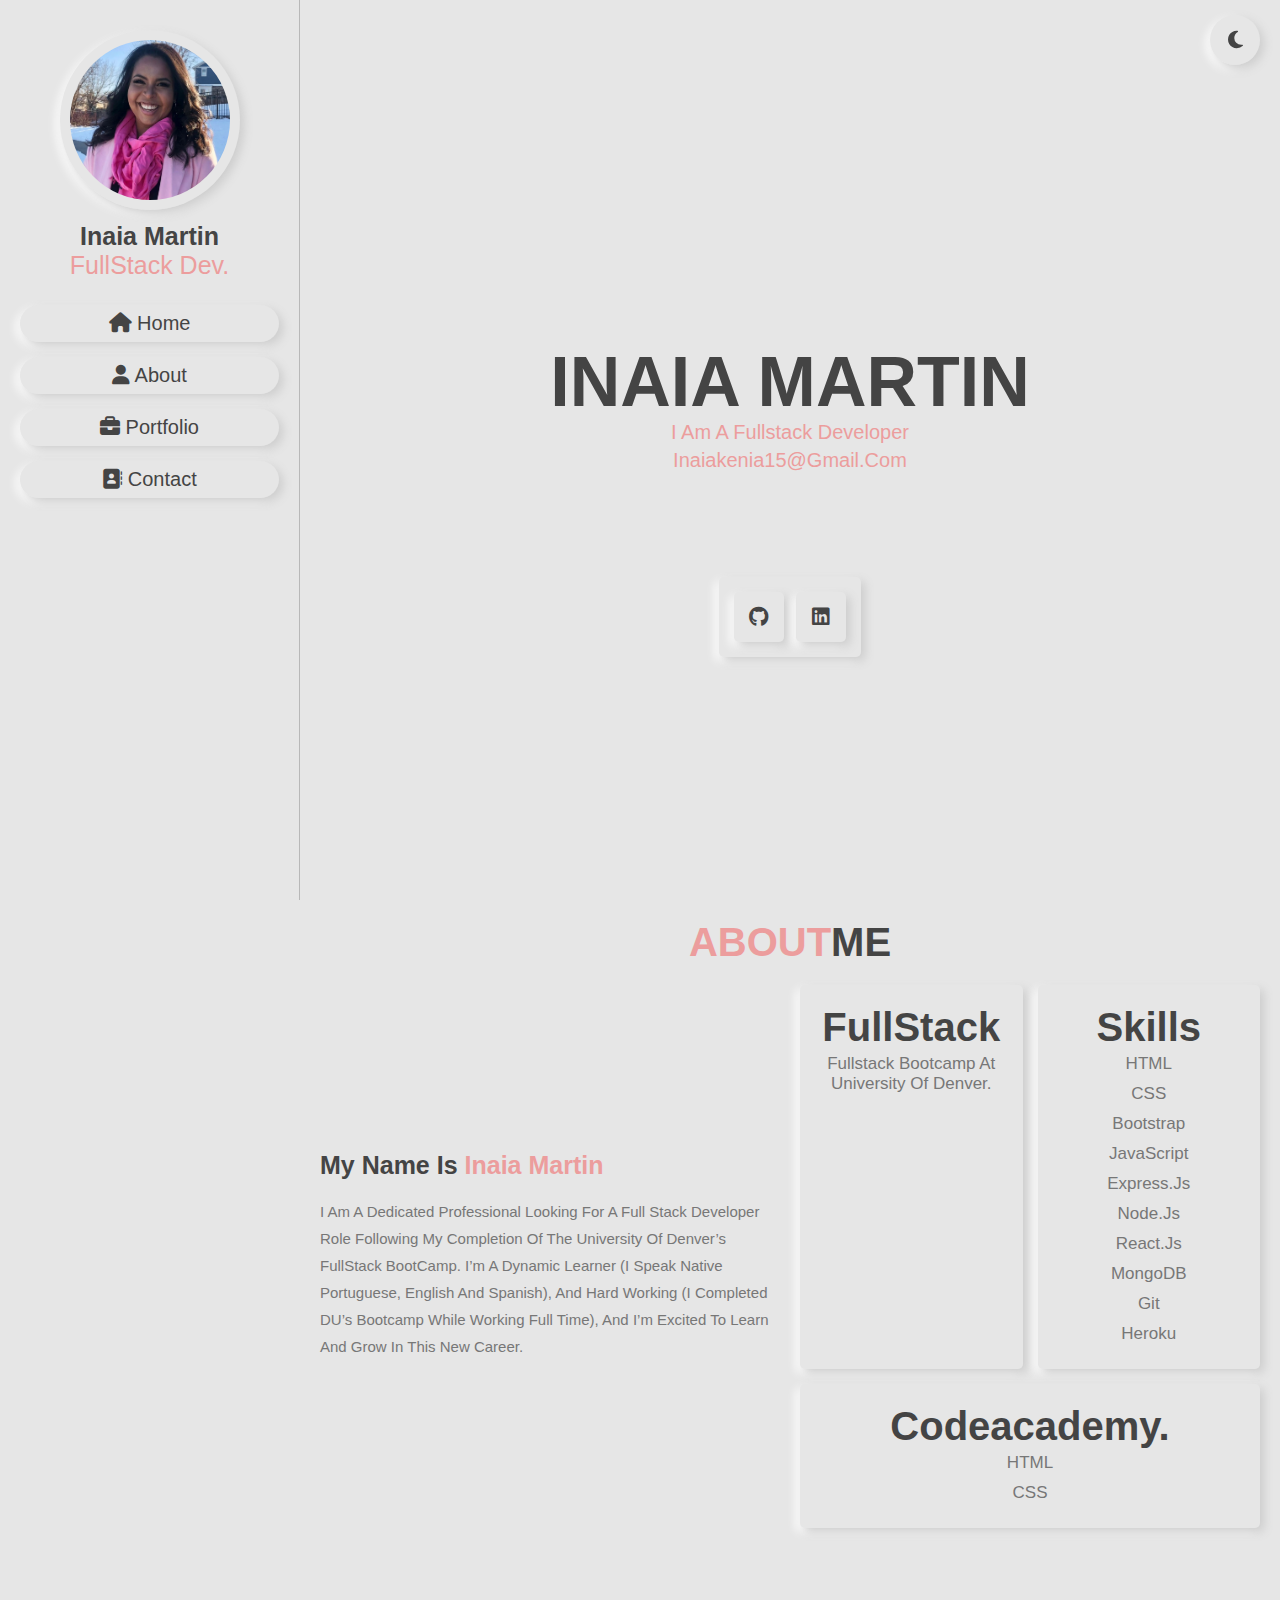
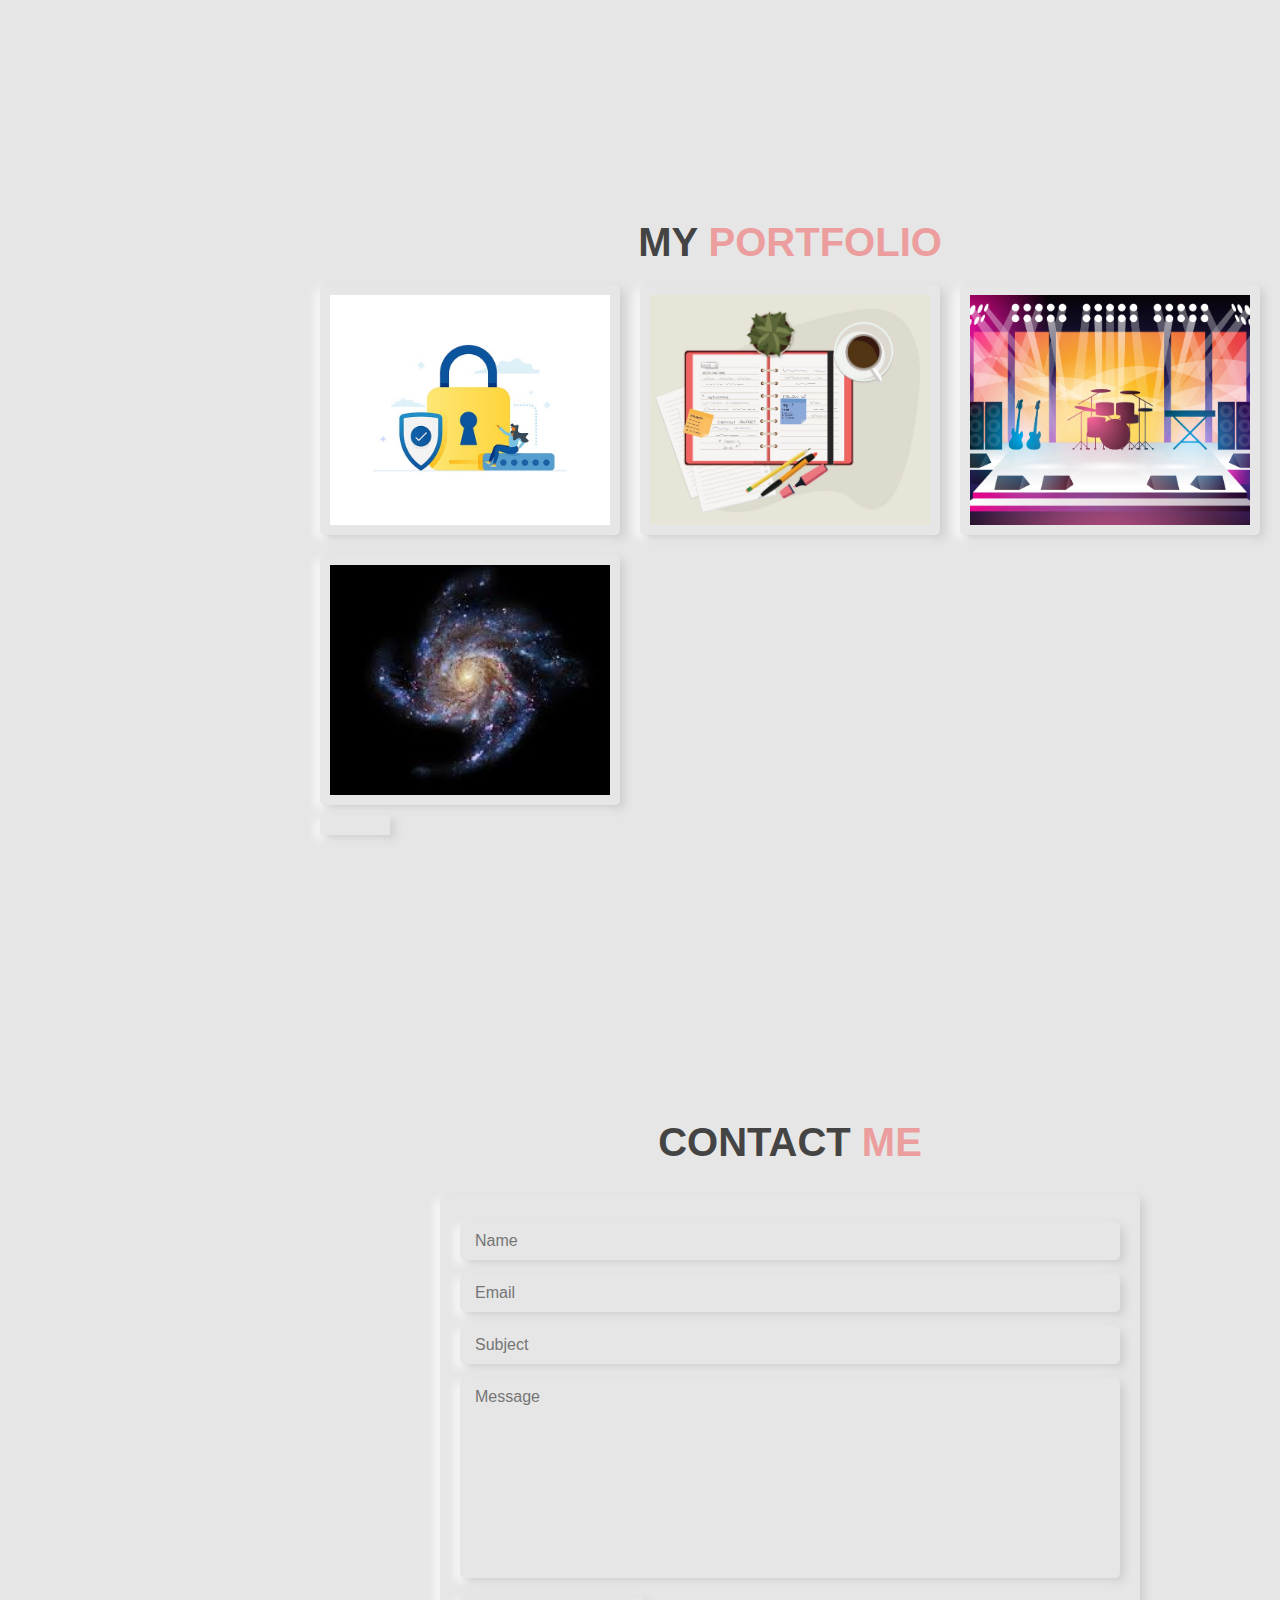
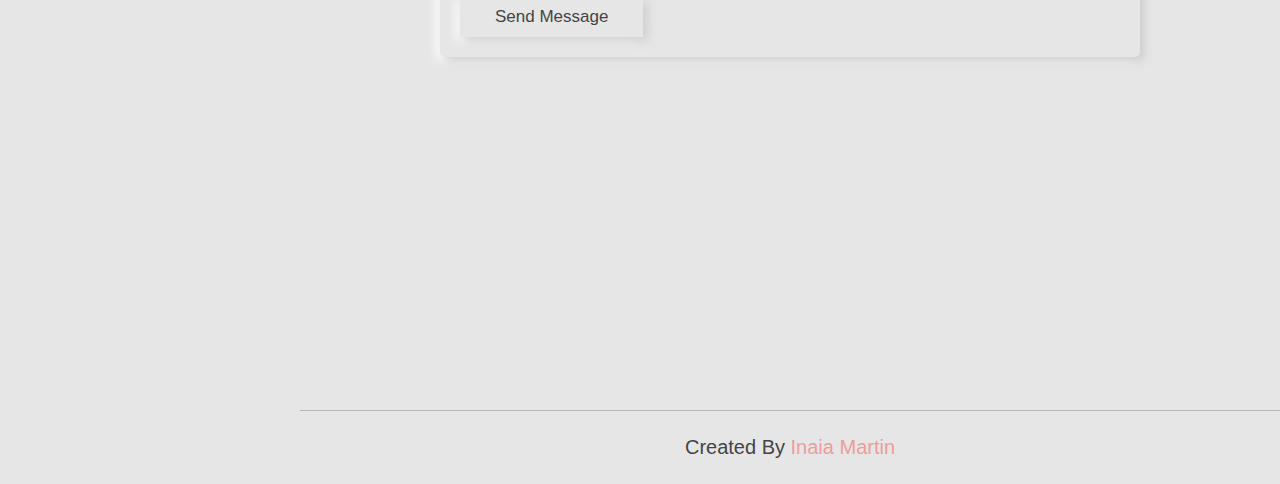
<file: index.html>
<!DOCTYPE html>
<html lang="en">
<head>
    <meta charset="UTF-8">
    <meta http-equiv="X-UA-Compatible" content="IE=edge">
    <meta name="viewport" content="width=device-width, initial-scale=1.0">
    <title>Home</title>
  <!-- custom css file link  -->
    <link rel="stylesheet" href="css/style.css">

    <!-- font link-->
    <link rel="stylesheet"  href="https://cdnjs.cloudflare.com/ajax/libs/font-awesome/6.1.1/css/all.min.css">
</head>

<body>

<!-- header section-->

<header class="header">

<div class="user">
    <img src="./images/inaia.jpeg" alt ="">
    <h3>Inaia Martin</h3>
    <p>FullStack Dev.</p>
</div>
    <nav class ="navbar">
        <a href="#home"> <i class="fas fa-home"></i><span>                                        Home</span></a>
        <a href="#about"> <i class="fas fa-user"></i><span>                                      About</span></a>
        <a href="#portifolio"> <i class="fas fa-briefcase"></i><span>                            Portfolio</span></a>
        <a href="#contact"> <i class="fas fa-address-book"></i><span>                            Contact</span></a>
    </nav>
</header>

<div id="menu-btn" class="fas fa-bars"></div>

<!-- theme toggler -->
<div id="theme-toggler" class="fas fa-moon"></div>

<!-- home section -->
<section class="home" id="home">

    <div class="content">
        <h3> Inaia Martin</h3>
        <p>I am a fullstack developer</p>
        <p>inaiakenia15@gmail.com</p>
       <a href="#home"></a>
    </div>

<div class="share">
    <a href="https://github.com/InaiaK" target="_blank" class="fab fa-github"></a>
    <a href="https://www.linkedin.com/in/inai%C3%A1-m-52660b16a/" target="_blank" class="fab fa-linkedin"></a>
</div>
</section>

<!-- About section -->

<section class="about" id="about">

    <h1 class="heading"><span>About</span>me</h1>

    <div class="row">
        <div class="content">
            <h3>my name is <span>Inaia Martin</span></h3>
    <p> I am a dedicated professional looking for a full stack developer role following my completion of the University of Denver’s FullStack BootCamp. 
        I’m a dynamic learner (I speak native Portuguese, English and Spanish), and hard working (I completed DU’s bootcamp while working full time), and I’m excited to learn and grow in this new career. 

</p>
        </div>
        <div class="box-container">
            <div class="box">
                <h3>FullStack</h3>
                <p>Fullstack bootcamp at University of Denver. </p>
                </div>
                    <div class="box">
                        <h3>Skills</h3>
                        <p>HTML </p>
                        <p>CSS </p>
                        <p>Bootstrap </p>
                        <p>JavaScript </p>
                        <p>Express.js </p>
                        <p>Node.js </p>
                        <p>React.Js </p>
                        <p>MongoDB</p>
                        <p>Git</p>
                        <p>Heroku</p>
                        </div>
                        <div class="box">
                            <h3>Codeacademy.</h3>
                            <p>HTML</p>
                            <p>CSS</p>
                            </div>
                        <!-- <div class="box">
                            <h3> BackEnd</h3>
                            <p>MySQL </p>
                            <p>MongoDB</p>
                             </div> -->

            </div>
        </div>
    </div>
</section>

<!-- Portifolio section -->

<section class="portifolio" id="portifolio">

    <h1 class="heading"> my <span>portfolio</span></h1>

    <div class="box-container">

        <div class="box">
            <img src="images/password.jpeg" alt="password">
            <div class="content">
                <h3>
              <a href="https://inaiak.github.io/Password-generator/" target="_blank">Password-generator</a>
              <a href="https://github.com/InaiaK/Password-generator" target="_blank">(repo link)</a>
            </h3>
        </div>
        </div>
            <div class="box">
                <img src="images/notetaker.jpeg" alt="notetaker">
                <div class="content">
                    <h3>
                  <a href="https://tranquil-dawn-45157.herokuapp.com/" target="_blank">Note taker</a>
                  <a href="https://github.com/InaiaK/Note-Taker" target="_blank">(repo link)</a>
                </h3>
                </div>
            </div>


                <div class="box">
                    <img src="images/event2.webp" alt="event">
                    <div class="content">
                        <h3>
                      <a href="https://inaiak.github.io/eventListener/" target="_blank">eventListner</a>
                      <a href="https://github.com/InaiaK/eventListener" target="_blank">(repo link)</a>
                    </h3>
                    </div>
                </div>

                    <div class="box">
                        <img src="images/realfake.jpg" alt="real-fake-store">
                        <div class="content">
                            <h3>
                          <a href="https://real-fake-store.herokuapp.com/" target="_blank">real-fake-store</a>
                          <a href="https://github.com/darrinling/real-fake-store" target="_blank">(repo link)</a>
                        </h3>
                        </div>
                    </div>
    </div>
    <a href="#portifolio" class="btn"></a>
</section>


<!-- Contact section -->


<section class="contact" id="contact">

    <h1 class="heading"> contact <span>me </span></h1>

    <form action="https://formsubmit.co/inaia5martin@gmail.com" method="POST" enctype="text/plain">  
        <input type="text" name="name" placeholder="Name" class="box" required>
        <input type="email" name="email" placeholder="Email" class="box" required>
        <input type="text" name="subject" placeholder="Subject" class="box" required>
        <textarea name="message" class="box" placeholder="Message" id="" cols="30" rows="10"></textarea>
        <input type="submit" value="send message" class="btn">

    </form>
    <a href="#contact"></a>
</section>

<!-- Credits section -->

<div class="credits"> created by <span>inaia martin</span></div>



    <!-- js file link-->
    <script type="text/javascript" src="script.js"></script>
</body>
</html>
</file>
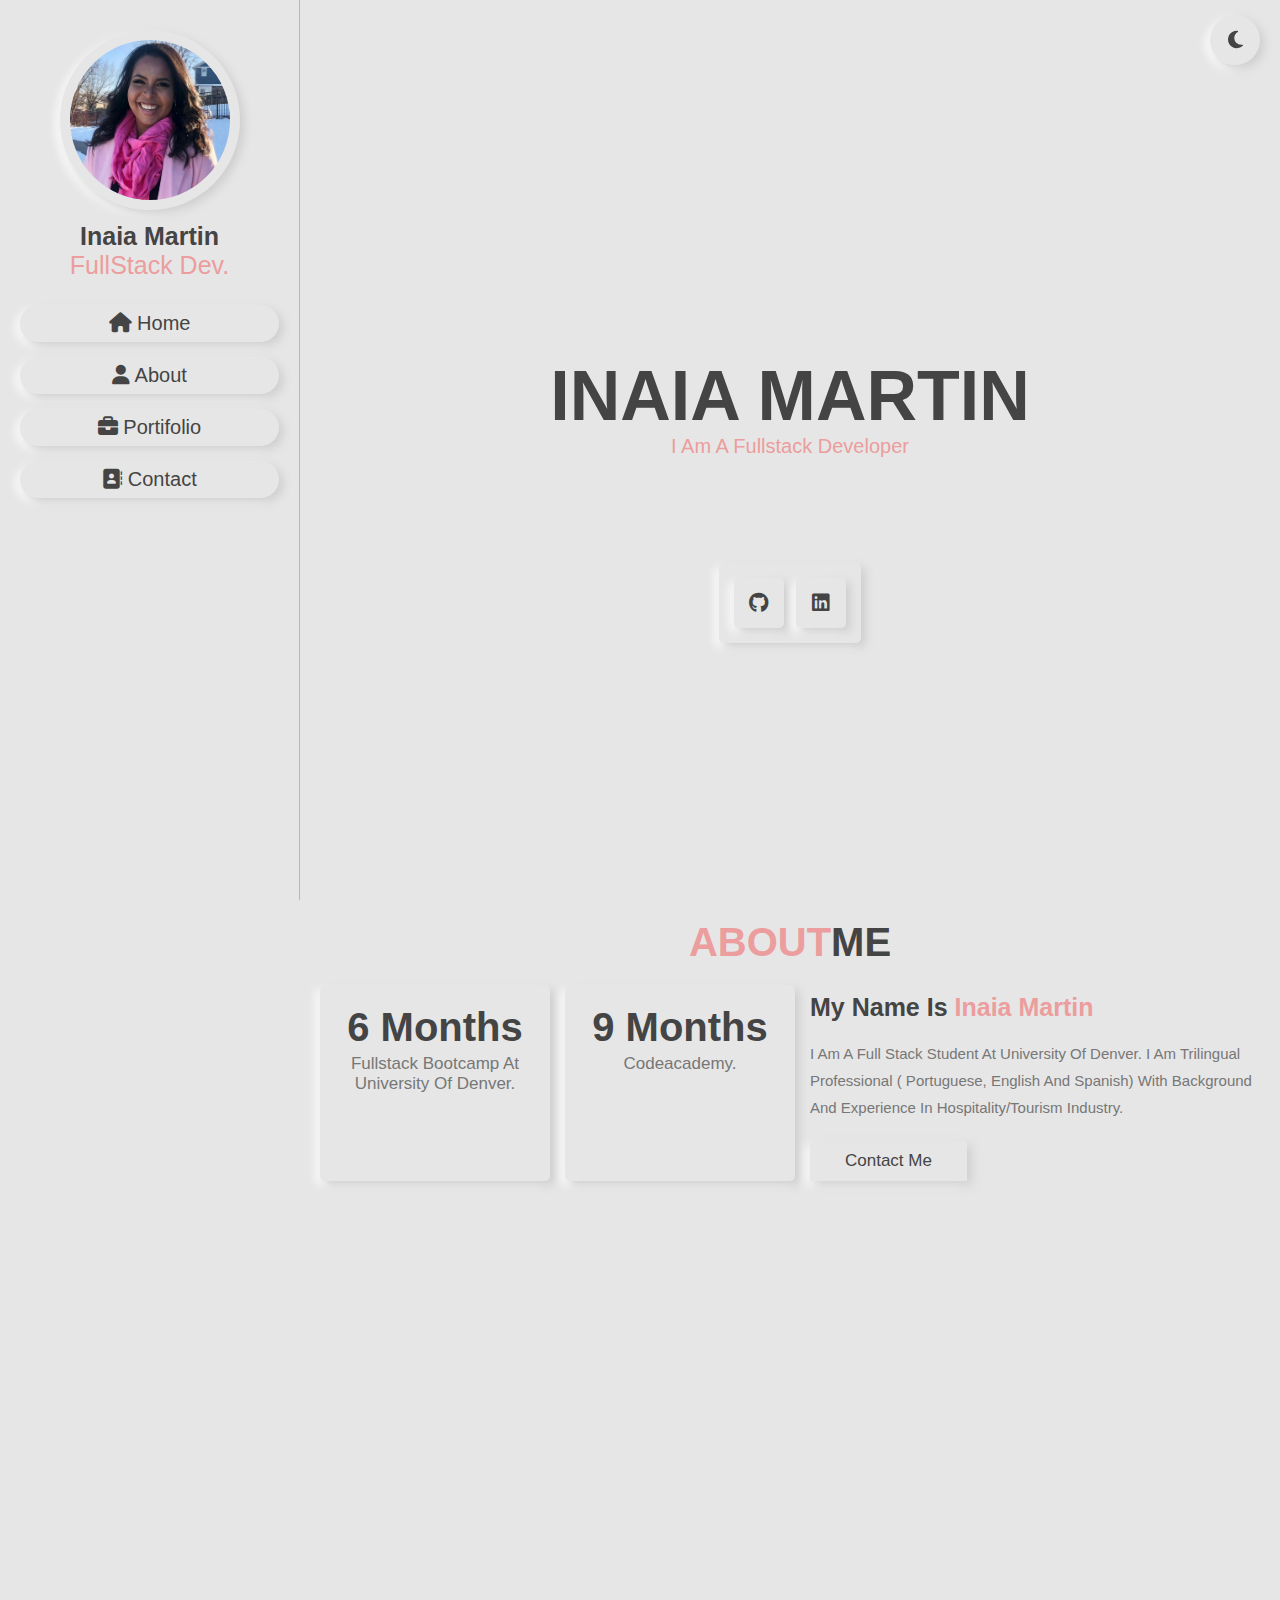
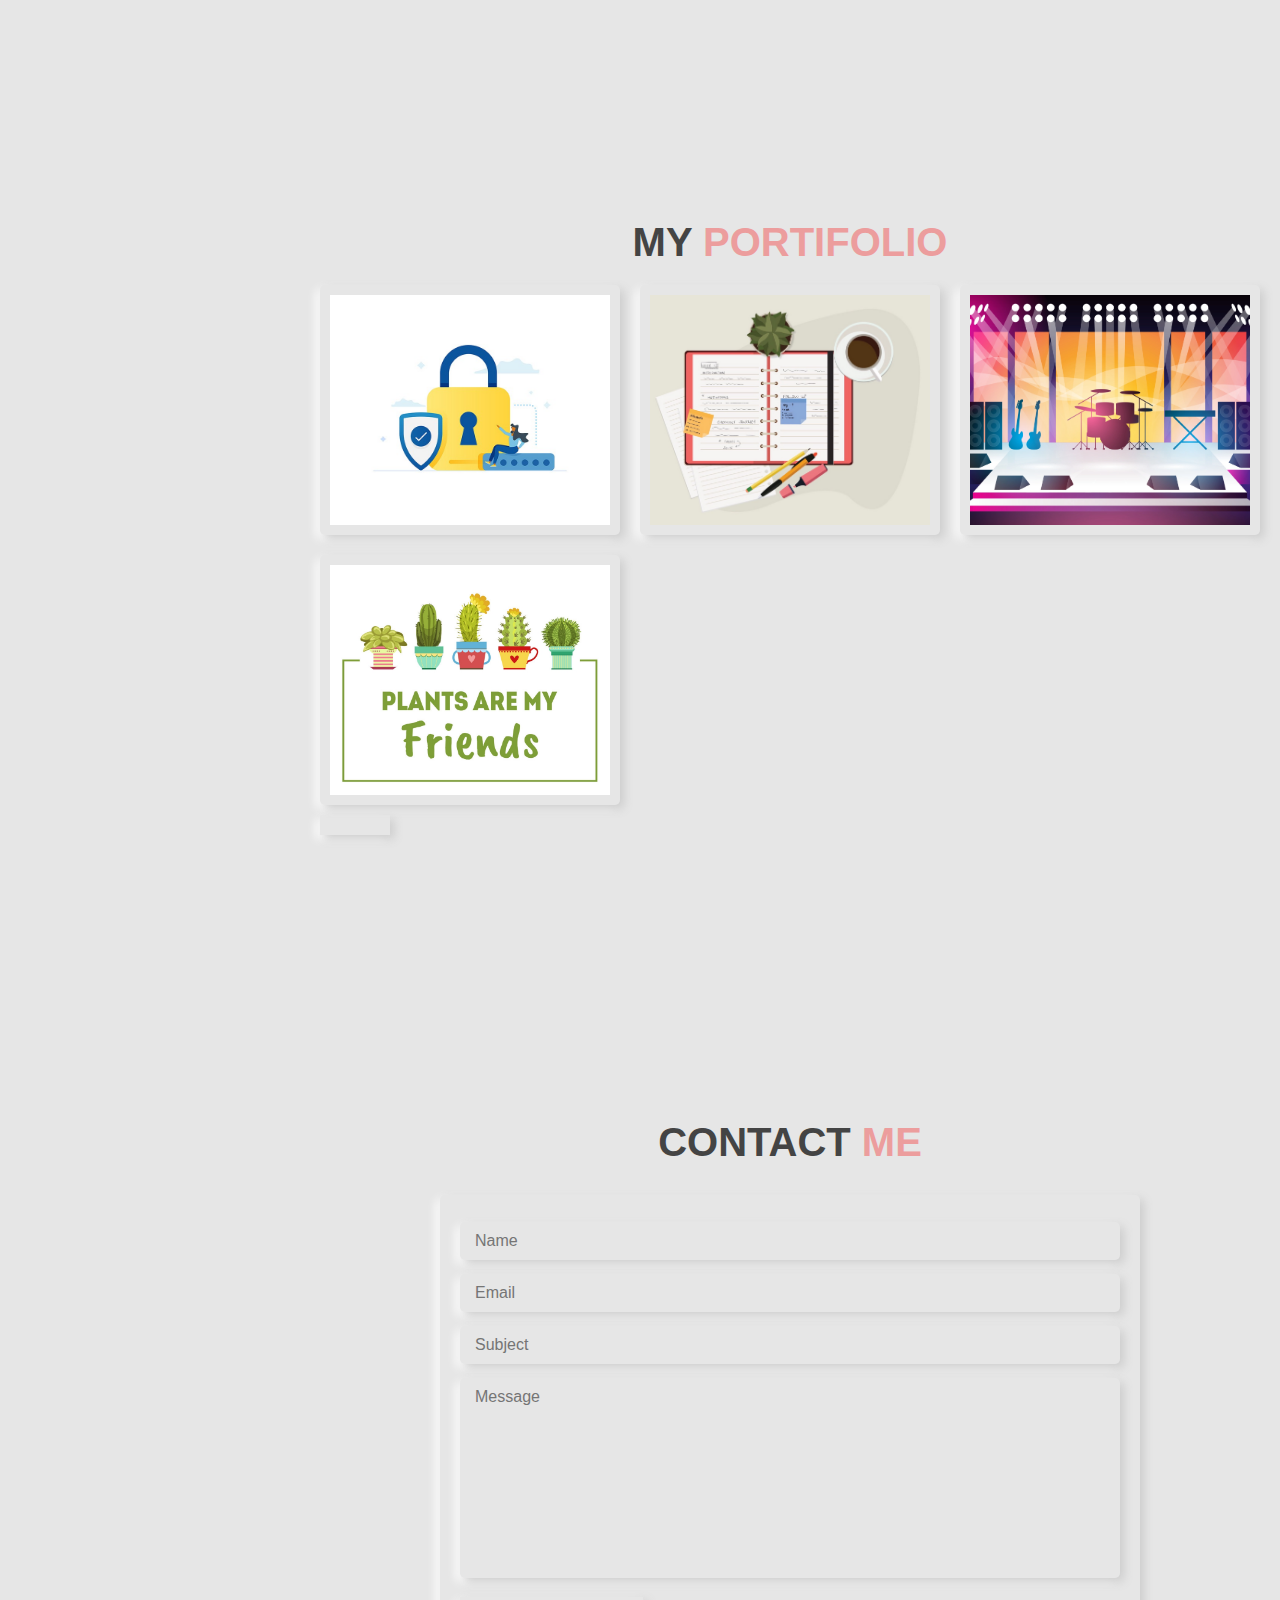
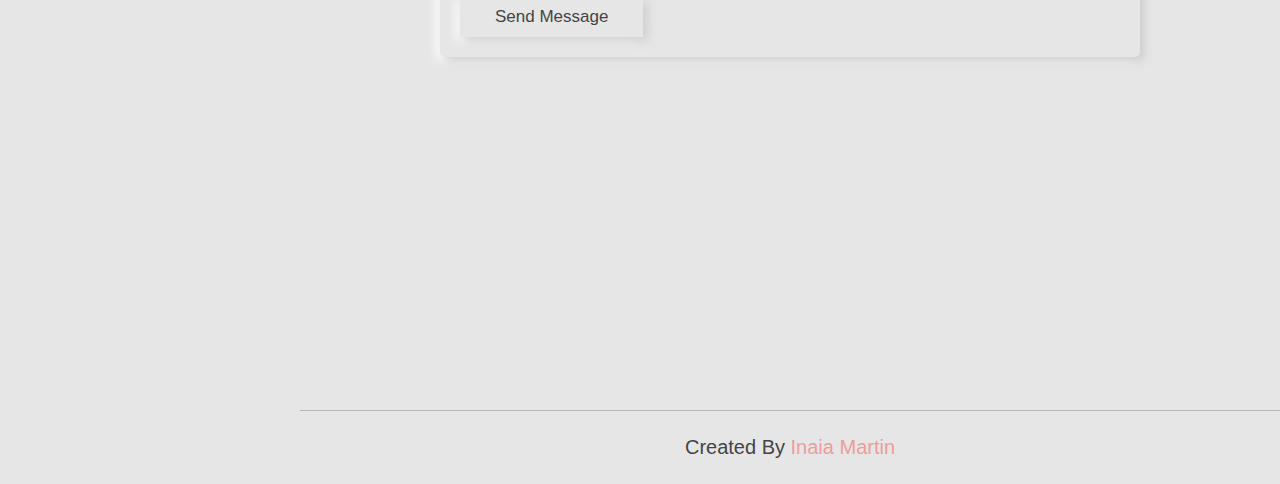
<file: home.html>
<!DOCTYPE html>
<html lang="en">
<head>
    <meta charset="UTF-8">
    <meta http-equiv="X-UA-Compatible" content="IE=edge">
    <meta name="viewport" content="width=device-width, initial-scale=1.0">
    <title>Home</title>
  <!-- custom css file link  -->
    <link rel="stylesheet" href="css/style.css">

    <!-- font link-->
    <link rel="stylesheet"  href="https://cdnjs.cloudflare.com/ajax/libs/font-awesome/6.1.1/css/all.min.css">
</head>

<body>

<!-- header section-->

<header class="header">

<div class="user">
    <img src="./images/inaia.jpeg" alt ="">
    <h3>Inaia Martin</h3>
    <p>FullStack Dev.</p>
</div>
    <nav class ="navbar">
        <a href="#home"> <i class="fas fa-home"></i><span>                                        Home</span></a>
        <a href="#about"> <i class="fas fa-user"></i><span>                                      About</span></a>
        <a href="#portifolio"> <i class="fas fa-briefcase"></i><span>                            Portifolio</span></a>
        <a href="#contact"> <i class="fas fa-address-book"></i><span>                            Contact</span></a>
    </nav>
</header>

<div id="menu-btn" class="fas fa-bars"></div>

<!-- theme toggler -->
<div id="theme-toggler" class="fas fa-moon"></div>

<!-- home section -->
<section class="home" id="home">

    <div class="content">
        <h3> Inaia Martin</h3>
        <p>I am a fullstack developer</p>
        <a href="#home"></a>
    </div>

<div class="share">
    <a href="https://github.com/InaiaK" target="_blank" class="fab fa-github"></a>
    <a href="https://www.linkedin.com/in/inai%C3%A1-m-52660b16a/" target="_blank" class="fab fa-linkedin"></a>
</div>
</section>

<!-- About section -->

<section class="about" id="about">

    <h1 class="heading"><span>About</span>me</h1>

    <div class="row">
        <div class="box-container">
            <div class="box">
                <h3>6 months</h3>
                <p>Fullstack bootcamp at University of Denver. </p>
                </div>
                <div class="box">
                    <h3>9 months</h3>
                    <p>Codeacademy.</p>
                    </div>
                    <div class="content">
                        <h3>my name is <span>Inaia Martin</span></h3>
                <p> I am a full stack student at University of Denver.
                    I am trilingual professional ( Portuguese, English and Spanish) with background and experience in hospitality/tourism industry.</p>
                    <a href="#about" class="btn">contact me</a>
                    </div>
            </div>
        </div>
    </div>
</section>

<!-- Portifolio section -->

<section class="portifolio" id="portifolio">

    <h1 class="heading"> my <span>portifolio</span></h1>

    <div class="box-container">

        <div class="box">
            <img src="images/password.jpeg" alt="password">
            <div class="content">
                <h3>
              <a href="https://inaiak.github.io/Password-generator/" target="_blank">Password-generator</a>
              <a href="https://github.com/InaiaK/Password-generator" target="_blank">(repo link)</a>
            </h3>
        </div>
        </div>
            <div class="box">
                <img src="images/notetaker.jpeg" alt="notetaker">
                <div class="content">
                    <h3>
                  <a href="https://tranquil-dawn-45157.herokuapp.com/" target="_blank">Note taker</a>
                  <a href="https://github.com/InaiaK/Note-Taker" target="_blank">(repo link)</a>
                </h3>
                </div>
            </div>


                <div class="box">
                    <img src="images/event2.webp" alt="event">
                    <div class="content">
                        <h3>
                      <a href="https://inaiak.github.io/eventListener/" target="_blank">eventListner</a>
                      <a href="https://github.com/InaiaK/eventListener" target="_blank">(repo link)</a>
                    </h3>
                    </div>
                </div>

                    <div class="box">
                        <img src="images/plants.jpg" alt="plants">
                        <div class="content">
                            <h3>
                          <a href=" https://plant-friend.herokuapp.com/" target="_blank">Plant Friend</a>
                          <a href="https://github.com/InaiaK/PlantFriend" target="_blank">(repo link)</a>
                        </h3>
                        </div>
                    </div>
    </div>
    <a href="#portifolio" class="btn"></a>
</section>


<!-- Contact section -->


<section class="contact" id="contact">

    <h1 class="heading"> contact <span>me </span></h1>

    <form action="https://formsubmit.co/inaia5martin@gmail.com" method="POST" enctype="text/plain">  
        <input type="text" name="name" placeholder="Name" class="box" required>
        <input type="email" name="email" placeholder="Email" class="box" required>
        <input type="text" name="subject" placeholder="Subject" class="box" required>
        <textarea name="message" class="box" placeholder="Message" id="" cols="30" rows="10"></textarea>
        <input type="submit" value="send message" class="btn">

    </form>
    <a href="#contact"></a>
</section>

<!-- Credits section -->

<div class="credits"> created by <span>inaia martin</span></div>



    <!-- js file link-->
    <script type="text/javascript" src="script.js"></script>
</body>
</html>
</file>
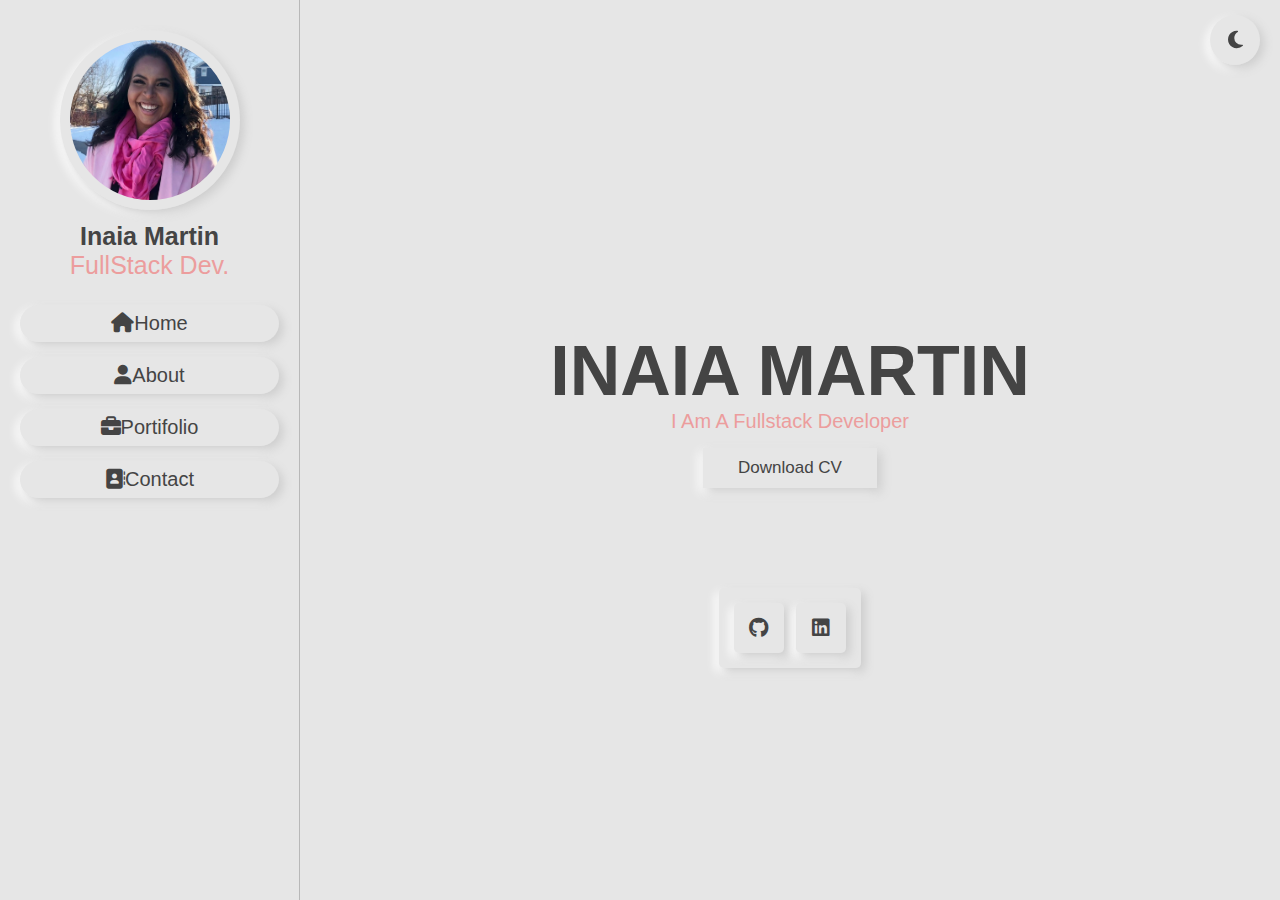
<file: html/home.html>
<!DOCTYPE html>
<html lang="en">
<head>
    <meta charset="UTF-8">
    <meta http-equiv="X-UA-Compatible" content="IE=edge">
    <meta name="viewport" content="width=device-width, initial-scale=1.0">
    <title>Home</title>
  <!-- custom css file link  -->
    <link rel="stylesheet" href="css/style.css">

    <!-- font link-->
    <link rel="stylesheet"  href="https://cdnjs.cloudflare.com/ajax/libs/font-awesome/6.1.1/css/all.min.css">
</head>

<body>

<!-- header section-->

<header class="header">

<div class="user">
    <img src="./images/inaia.jpeg" alt ="">
    <h3>Inaia Martin</h3>
    <p>FullStack Dev.</p>
</div>
    <nav class ="navbar">
        <a href="#"> <i class="fas fa-home"></i><span>Home</span></a>
        <a href="#"> <i class="fas fa-user"></i><span>About</span></a>
        <a href="#"> <i class="fas fa-briefcase"></i><span>Portifolio</span></a>
        <a href="#"> <i class="fas fa-address-book"></i><span>Contact</span></a>
    </nav>
</header>

<div id="menu-btn" class="fas fa-bars"></div>

<!-- theme toggler -->
<div id="theme-toggler" class="fas fa-moon"></div>

<!-- home section -->
<section class="home" id="home">

    <div class="content">
        <h3> Inaia Martin</h3>
        <p>I am a fullstack developer</p>
        <a href="#" class="btn">download CV</a>
    </div>

<div class="share">
    <a href="#" class="fab fa-github"></a>
    <a href="#" class="fab fa-linkedin"></a>
</div>

</section>















    <!-- js file link-->
    <script src="js/script.js"></script>
</body>
</html>
</file>
<file: css/style.css>
@import url('https://fonts.googleapis.com/css2?family=Dancing+Script:wght@600&family=Hind+Siliguri:wght@300;600&family=Inspiration&family=Lobster&family=Roboto+Slab:wght@300&family=Rubik:ital,wght@0,500;1,300&display=swap');

:root{
    --pink: #ec9d9d;
    --black:#444;
    --light-color:#777;
    --bg-color:#e6e6e6;
    --border:.1rem solid rgba(0,0,0,.2);
    --box-shadow:.4rem .4rem 1rem #ccc,
                  -.4rem .4rem 1rem #fff;
    --box-shadow-inset:.4rem .4rem 1rem #ccc inset,
                 -.4rem .4rem 1rem #fff inset;
}

*{
    font-family: 'Dancing', arial;
    margin:0; padding:0;
    box-sizing: border-box;
    outline: none; border:none;
    text-decoration: none;
    text-transform: capitalize;
    transition: .2s linear;
}

html{
    font-size: 62.5% ;
    overflow-x: hidden;
    scroll-behavior: smooth;
}

body{
    background: var(--bg-color);
    padding-left: 30rem;
}

body.active{
    --black:#fff;
    --light-color:#ddd;
    --bg-color:#222;
    --border:.1rem solid rgba(0,0,0,.4);
    --box-shadow:.4rem .4rem 1rem #111,
                  -.4rem .4rem 1rem #333;
    --box-shadow-inset:.4rem .4rem 1rem #111 inset,
                 -.4rem .4rem 1rem #333 inset;

}

section{
    min-height: 100vh ;
    padding:2rem;
}

.btn{
    margin-top: 1rem;
    display:inline-block;
    padding:1rem 3.5rem;
    border-right: .5rem;
    font-size: 1.7rem;
    cursor:pointer;
    background: none;
    color:var(--black);
    box-shadow: var(--box-shadow);
}

.btn:hover{
    box-shadow: var(--box-shadow-inset);
    color:var(--pink);
}

.heading{
    text-align: center;
    font-size: 4rem;
    color:var(--black);
    text-transform: uppercase;
    padding-bottom: 2rem;
}

.heading span{
    color:var(--pink);
    text-transform: uppercase;
}

.header{
    position: fixed;
    top:0; left:0;
    z-index:999;
    background: var(--bg-color);
    width: 30rem;
    border-right: var(--border);
    height: 100%;
    padding:2rem;
    text-align: center;
}

.header .user img{
    border-radius: 50%;
    margin:1rem 0;
    border:1rem solid transparent;
    border-right: 50%;
    height: 18rem;
    width:18rem;
    box-shadow: var(--box-shadow) ;
}

.header .user h3{
    color:var(--black);
    font-size:2.5rem;
}

.header .user p{
    color:var(--pink);
    font-size:2.5rem;
}

.header .navbar{
    padding-top:1rem;
}

.header .navbar a{
    display: block;
    margin:1.5rem 0;
    padding: .7rem;
    border-radius: 5rem;
    font-size: 2rem;
    box-shadow: var(--box-shadow);
    color:var(--black);
}

.header .navbar a:hover{
    box-shadow: var(--box-shadow-inset);
}

#menu-btn{
    position: fixed;
    top:1.5rem; left: 2rem;
    z-index: 1000;
    height: 5rem;
    width: 5rem;
    line-height: 5rem;
    border-radius: 50%;
    font-size: 2rem;
    cursor: pointer;
    box-shadow: var(--box-shadow);
    text-align: center;
    color: var(--black);
    display: none;
}

#menu-btn:hover{
    color:var(--pink);
    box-shadow: var(--box-shadow-inset);
}

#theme-toggler{
    position: fixed;
    top:1.5rem; right: 2rem;
    z-index: 1000;
    height: 5rem;
    width: 5rem;
    line-height: 5rem;
    border-radius: 50%;
    font-size: 2rem;
    cursor: pointer;
    box-shadow: var(--box-shadow);
    text-align: center;
    color: var(--black);   
}


#theme-toggler:hover{
    color:var(--pink);
    box-shadow: var(--box-shadow-inset);
}

.home{
    display: flex;
    flex-flow: column;
    align-items: center;
    justify-content: center;
    text-align: center;
}

.home .content h3{
    font-size: 7rem;
    color:var(--black);
    line-height: 1.1;
    text-transform: uppercase;
}

.home .content p{
    font-size: 2rem;
    color:var(--pink);
    padding-bottom: .5rem;
}


.home .share{
    position: relative;
    top:10rem;
    border-radius: .5rem;
    box-shadow: var(--box-shadow);
    padding: 1rem;
}

.home .share a{
    height: 5rem;
    width: 5rem;
    line-height: 5rem;
    box-shadow: var(--box-shadow);
    margin:.5rem;
    font-size: 2rem;
    color:var(--black);
    border-radius: .5rem;
}

.home .share a:hover{
    box-shadow: var(--box-shadow);
    color:var(--pink);
}

.about .row{
    display: flex;
    align-items: center;
    flex-wrap: wrap-reverse;
    gap:2rem;
}

.about .row .box-container{
    flex:1 1 40rem;
    display: flex;
    gap: 1.5rem;
    flex-wrap: wrap;
}

.about .row .box-container .box{
flex:1 1 18rem;
text-align: center;
padding:2rem;
border-radius: .5rem;
box-shadow: var(--box-shadow);
}

.about .row .box-container .box h3{
    font-size: 4rem;
    color:var(--black);
    line-height: 1.1;
}

.about .row .box-container .box p{
    font-size: 1.7rem;
    color:var(--light-color);
    padding:.5rem 0;
}


.about .row .content{
    flex:1 1 40rem;
}

.about .row .content h3{
  font-size: 2.5rem;
  color:var(--black);
  line-height: 1.8;
}

.about .row .content h3 span{
    color:var(--pink);

  }

.about .row .content p{
    font-size: 1.5rem;
    color:var(--light-color);
    line-height: 1.8;
    padding:1rem 0;
  }

  .portifolio .box-container{
      display:grid;
      grid-template-columns: repeat(auto-fit,minmax(27rem,1fr));
      gap: 2rem;
  }

  .portifolio .box-container .box{
    height: 25rem;
    border-radius: .5rem;
    overflow: hidden;
    box-shadow: var(--box-shadow);
    position: relative;
    border:1rem solid transparent;
}

.portifolio .box-container .box img{
    height: 100%;
    width: 100%;
    object-fit: cover;
}

.portifolio .box-container .box .content{
position: absolute;
top:0; left:0;
height: 100%;
width: 100%;
background: var(--bg-color);
display: grid;
place-items: center;
transform: scale(0);
}
.portifolio .box-container .box:hover .content{
    transform: scale(1);

}

.portifolio .box-container .box .content .h3{
    font-size: 5rem;
    color:var(--black);
    text-transform: uppercase;
    transform: translateY(-5rem);
    opacity: 0;
    transition-delay: .3s;
}

.portifolio .box-container .box:hover .content .h3{
    transform: translateY(0rem);
    opacity: 0;
}

.contact form{
    margin: 1rem auto;
    max-width: 70rem;
    border-radius: .5rem;
    box-shadow: var(--box-shadow);
    padding:2rem;
}

.contact form .box{
    padding: 1rem 1.5rem;
    width: 100%;
    background: none;
    color:var(--black);
    font-size: 1.6rem;
    text-transform: none;
    margin:.7rem 0;
    box-shadow: var(--box-shadow);
    border-radius: .5rem;
}

.contact form textarea{
    height: 20rem;
    resize: none;

}

.contact form .box:focus{
    box-shadow: var(--box-shadow-inset);
}

.credits{
    font-size: 2rem;
    text-align: center;
    padding:2.5rem 1rem;
    margin-top: 1rem;
    border-top: var(--border);
    color:var(--black)
}

.credits span{
    color:var(--pink)
}



/* media queries */
@media (max-width:991px){

    html{
        font-size: 55% ;
    }

    body{
        padding-left: 0;
    }
    .header{
        left: -110%;
    }
    .header.active{
        left:0%;
        transition:.4s linear;
    }
    #menu-btn{
        display:initial;
    }    
}

@media (max-width:450px){
    html{
        font-size: 50% ;
    }
    .header{
        width: 100%;
        border-right: 0;
    }
}
</file>
<file: html/css/style.css>
@import url('https://fonts.googleapis.com/css2?family=Dancing+Script:wght@600&family=Hind+Siliguri:wght@300;600&family=Inspiration&family=Lobster&family=Roboto+Slab:wght@300&family=Rubik:ital,wght@0,500;1,300&display=swap');

:root{
    --pink: #ec9d9d;
    --black:#444;
    --light-color:#777;
    --bg-color:#e6e6e6;
    --border:.1rem solid rgba(0,0,0,.2);
    --box-shadow:.4rem .4rem 1rem #ccc,
                  -.4rem .4rem 1rem #fff;
    --box-shadow-inset:.4rem .4rem 1rem #ccc inset,
                 -.4rem .4rem 1rem #fff inset;
}

*{
    font-family: 'Dancing', arial;
    margin:0; padding:0;
    box-sizing: border-box;
    outline: none; border:none;
    text-decoration: none;
    text-transform: capitalize;
    transition: .2s linear;
}

html{
    font-size: 62.5% ;
    overflow-x: hidden;
    scroll-behavior: smooth;
}

body{
    background: var(--bg-color);
    padding-left: 30rem;
}

body .active{
    --black:#fff;
    --light-color:#ddd;
    --bg-color:#222;
    --border:.1rem solid rgba(0,0,0,.2);
    --box-shadow:.4rem .4rem 1rem #111,
                  -.4rem .4rem 1rem #333;
    --box-shadow-inset:.4rem .4rem 1rem #111 inset,
                 -.4rem .4rem 1rem #333 inset;

}

section{
    min-height: 100vh ;
    padding:2rem;
}

.btn{
    margin-top: 1rem;
    display:inline-block;
    padding:1rem 3.5rem;
    border-right: .5rem;
    font-size: 1.7rem;
    cursor:pointer;
    background: none;
    color:var(--black);
    box-shadow: var(--box-shadow);
}

.btn:hover{
    box-shadow: var(--box-shadow-inset);
    color:var(--pink);
}

.header{
    position: fixed;
    top:0; left:0;
    z-index:999;
    background: var(--bg-color);
    width: 30rem;
    border-right: var(--border);
    height: 100%;
    padding:2rem;
    text-align: center;
}

.header .user img{
    border-radius: 50%;
    margin:1rem 0;
    border:1rem solid transparent;
    border-right: 50%;
    height: 18rem;
    width:18rem;
    box-shadow: var(--box-shadow) ;
}

.header .user h3{
    color:var(--black);
    font-size:2.5rem;
}

.header .user p{
    color:var(--pink);
    font-size:2.5rem;
}

.header .navbar{
    padding-top:1rem;
}

.header .navbar a{
    display: block;
    margin:1.5rem 0;
    padding: .7rem;
    border-radius: 5rem;
    font-size: 2rem;
    box-shadow: var(--box-shadow);
    color:var(--black);
}

.header .navbar a:hover{
    box-shadow: var(--box-shadow-inset);
}

#menu-btn{
    position: fixed;
    top:1.5rem; left: 2rem;
    z-index: 1000;
    height: 5rem;
    width: 5rem;
    line-height: 5rem;
    border-radius: 50%;
    font-size: 2rem;
    cursor: pointer;
    box-shadow: var(--box-shadow);
    text-align: center;
    color: var(--black);
    display: none;
}

#menu-btn:hover{
    color:var(--pink);
    box-shadow: var(--box-shadow-inset);
}

#theme-toggler{
    position: fixed;
    top:1.5rem; right: 2rem;
    z-index: 1000;
    height: 5rem;
    width: 5rem;
    line-height: 5rem;
    border-radius: 50%;
    font-size: 2rem;
    cursor: pointer;
    box-shadow: var(--box-shadow);
    text-align: center;
    color: var(--black);   
}


#theme-toggler:hover{
    color:var(--pink);
    box-shadow: var(--box-shadow-inset);
}

.home{
    display: flex;
    flex-flow: column;
    align-items: center;
    justify-content: center;
    text-align: center;
}

.home .content h3{
    font-size: 7rem;
    color:var(--black);
    line-height: 1.1;
    text-transform: uppercase;
}

.home .content p{
    font-size: 2rem;
    color:var(--pink);
    padding-bottom: .5rem;
}


.home .share{
    position: relative;
    top:10rem;
    border-radius: .5rem;
    box-shadow: var(--box-shadow);
    padding: 1rem;
}

.home .share a{
    height: 5rem;
    width: 5rem;
    line-height: 5rem;
    box-shadow: var(--box-shadow);
    margin:.5rem;
    font-size: 2rem;
    color:var(--black);
    border-radius: .5rem;
}

.home .share a:hover{
    box-shadow: var(--box-shadow);
    color:var(--pink);
}













/* media queries */
@media (max-width:991px){

    html{
        font-size: 55% ;
    }

    body{
        padding-left: 0;
    }
    .header{
        left: -110%;
    }
    .header.active{
        left:0%;
        transition:.4s linear;
    }
    #menu-btn{
        display:initial;
    }    
}

@media (max-width:450px){
    html{
        font-size: 50% ;
    }
    .header{
        width: 100%;
        border-right: 0;
    }
}
</file>
